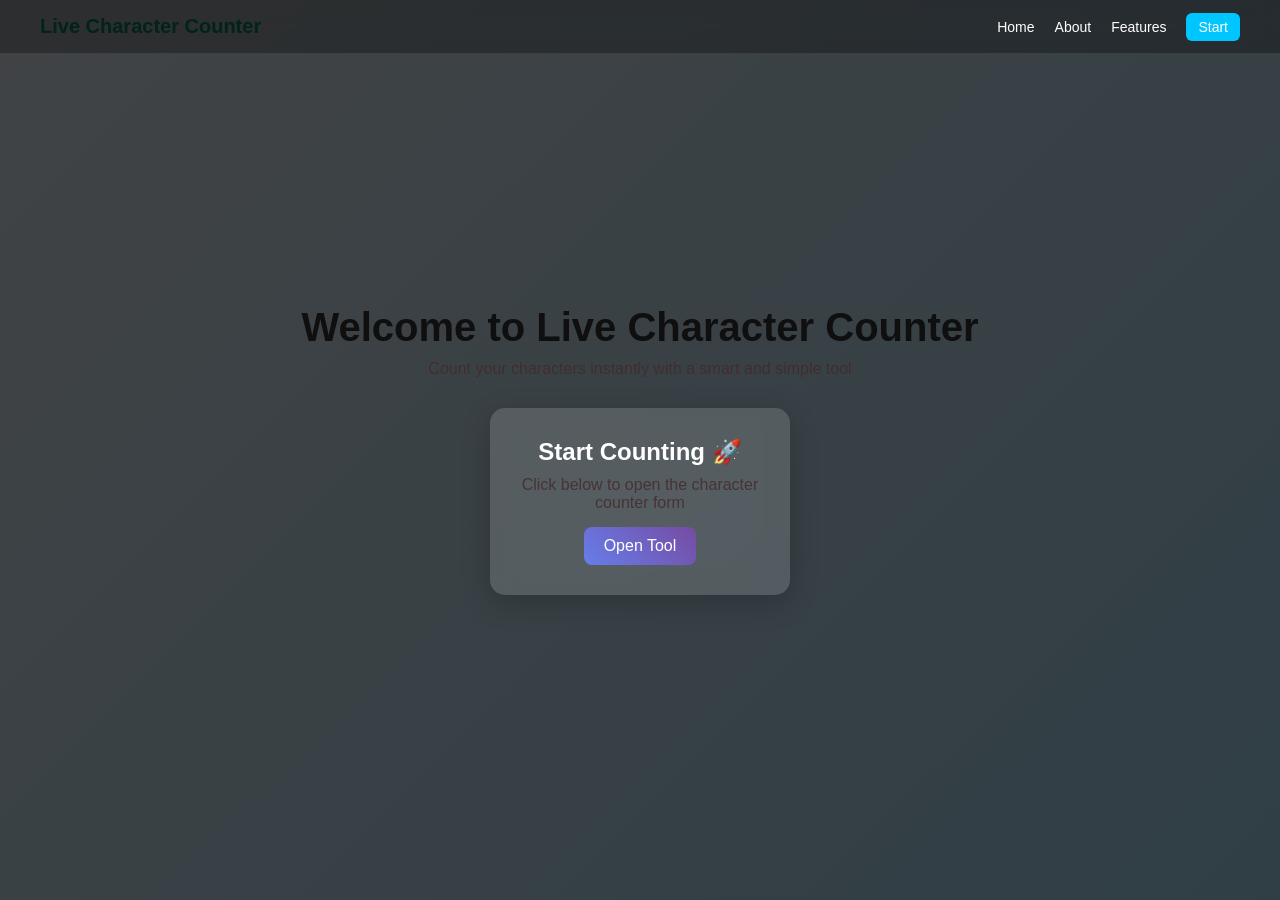
<file: index.html>
<!DOCTYPE html>
<html lang="en">
<head>
    <meta charset="UTF-8">
    <title>Dashboard - Character Counter</title>
    <link rel="stylesheet" href="style.css">
</head>
<body>
<nav class="navbar">
    <h2 class="logo">Live Character Counter</h2>

    <ul class="nav-links">
        <li><a href="#">Home</a></li>
        <li><a href="about.html">About</a></li>
        <li><a href="#">Features</a></li>
        <li><a href="form.html" class="btn-nav">Start</a></li>
    </ul>
</nav>
    
<div class="dashboard">

    <h1>Welcome to Live Character Counter</h1>
    <p>Count your characters instantly with a smart and simple tool</p>

    <div class="card">
        <h2>Start Counting 🚀</h2>
        <p>Click below to open the character counter form</p>

        <a href="form.html" class="start-btn">Open Tool</a>
    </div>

</div>

</body>
</html>
</file>
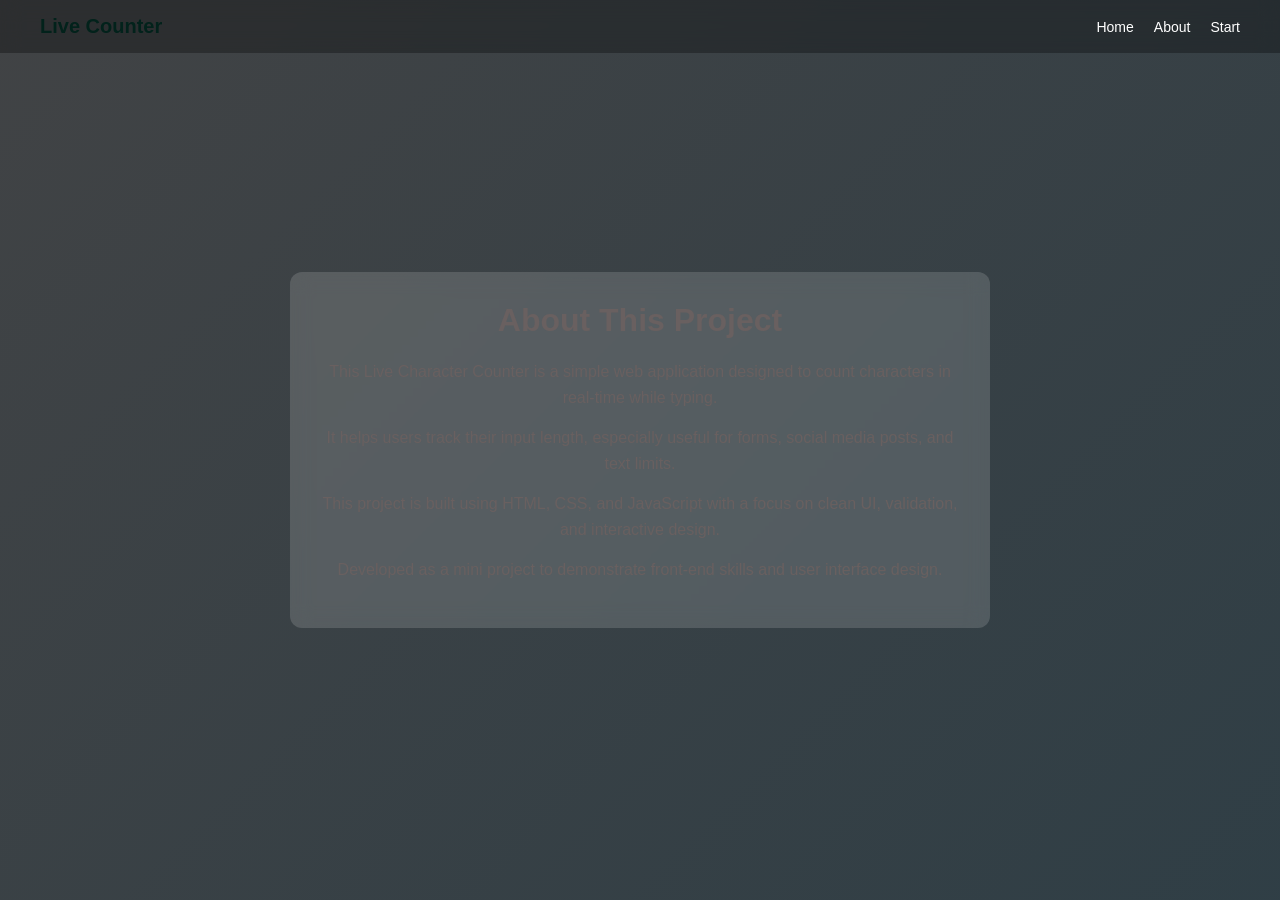
<file: about.html>
<!DOCTYPE html>
<html lang="en">
<head>
    <meta charset="UTF-8">
    <title>About - Live Character Counter</title>
    <link rel="stylesheet" href="style.css">
</head>
<body>

    <!-- Navbar same rakh -->
    <nav class="navbar">
        <h2 class="logo">Live Counter</h2>
        <ul class="nav-links">
            <li><a href="index.html">Home</a></li>
            <li><a href="#">About</a></li>
            <li><a href="form.html">Start</a></li>
        </ul>
    </nav>

    <!-- About Content -->
    <div class="about-container">
        <h1>About This Project</h1>

        <p>
            This Live Character Counter is a simple web application designed to count
            characters in real-time while typing.
        </p>

        <p>
            It helps users track their input length, especially useful for forms,
            social media posts, and text limits.
        </p>

        <p>
            This project is built using HTML, CSS, and JavaScript with a focus on
            clean UI, validation, and interactive design.
        </p>

        <p>
            Developed as a mini project to demonstrate front-end skills and user interface design.
        </p>
    </div>

</body>
</html>
</file>
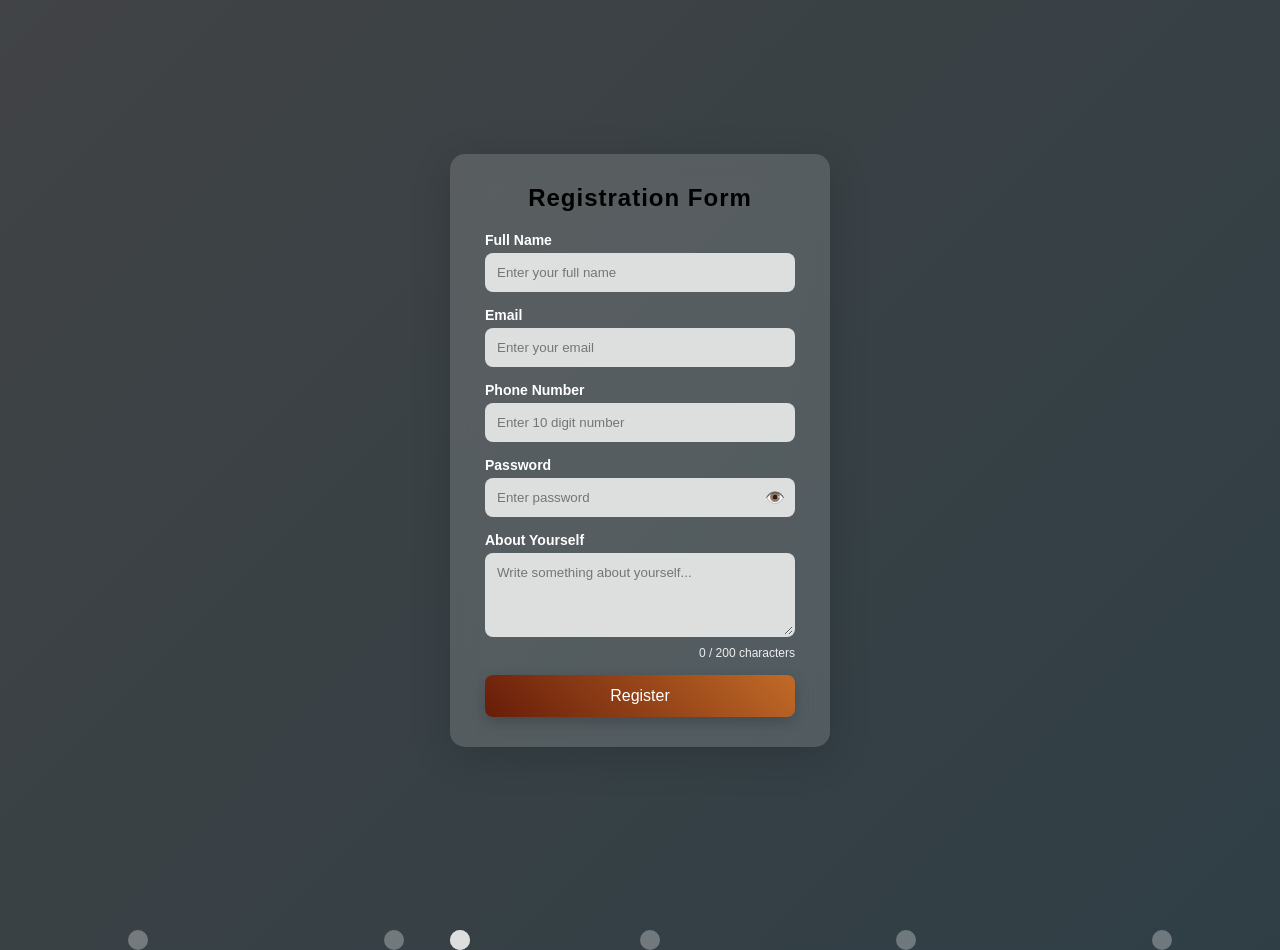
<file: form.html>
<!DOCTYPE html>
<html lang="en">
<head>
    <meta charset="UTF-8">
    <title>Live Character Counter - Registration Form</title>
    
    <link rel="stylesheet" href="style.css">
</head>
<body>
<div class="bubbles">
    <span></span><span></span><span></span><span></span><span></span>
    <span></span><span></span><span></span><span></span><span></span>
</div>
    <div class="container">
        <div class="form-box">
            <h2>Registration Form</h2>

            <form id="registrationForm">

                <!-- Full Name -->
                <div class="input-group">
                    <label>Full Name</label>
                    <input type="text" id="name" placeholder="Enter your full name">
                    <small class="error" id="nameError"></small>
                </div>

                <!-- Email -->
                <div class="input-group">
                    <label>Email</label>
                    <input type="email" id="email" placeholder="Enter your email">
                    <small class="error" id="emailError"></small>
                </div>

                <!-- Phone -->
                <div class="input-group">
                    <label>Phone Number</label>
                    <input type="text" id="phone" placeholder="Enter 10 digit number">
                    <small class="error" id="phoneError"></small>
                </div>

                <!-- Password -->
                <div class="input-group">
                    <label>Password</label>
                    <div style="position:relative;">
                        <input type="password" id="password" placeholder="Enter password">
                        <span id="togglePass" 
                              style="position:absolute; right:10px; top:10px; cursor:pointer;">👁️</span>
                    </div>
                    <small class="error" id="passwordError"></small>
                </div>

                <!-- About Yourself -->
                <div class="input-group">
                    <label>About Yourself</label>
                    <textarea id="bio" rows="4" placeholder="Write something about yourself..."></textarea>
                    
                    <!-- Character Counter -->
                    <div class="counter">
                        <span id="charCount">0</span> / 200 characters
                    </div>

                    <small class="error" id="bioError"></small>
                </div>

                <button type="submit" id="submitBtn">Register</button>

            </form>
        </div>
    </div>

    <!-- JavaScript inside HTML -->
    <script>
    const form = document.getElementById("registrationForm");
    const bio = document.getElementById("bio");
    const charCount = document.getElementById("charCount");
    const submitBtn = document.getElementById("submitBtn");
    const togglePass = document.getElementById("togglePass");
    const passwordField = document.getElementById("password");

    const maxLength = 200;

    // Character Counter
    bio.addEventListener("input", function () {
        let currentLength = bio.value.length;
        charCount.textContent = currentLength;

        if (currentLength >= 160 && currentLength < 190) {
            charCount.style.color = "orange";
        } 
        else if (currentLength >= 190) {
            charCount.style.color = "red";
        } 
        else {
            charCount.style.color = "#555";
        }

        submitBtn.disabled = currentLength > maxLength;
    });

    // 👁️ Show/Hide Password
    togglePass.addEventListener("click", function () {
        if (passwordField.type === "password") {
            passwordField.type = "text";
        } else {
            passwordField.type = "password";
        }
    });

    // Form Validation
    form.addEventListener("submit", function (e) {
        e.preventDefault();

        let isValid = true;

        const name = document.getElementById("name").value.trim();
        const email = document.getElementById("email").value.trim();
        const phone = document.getElementById("phone").value.trim();
        const password = passwordField.value.trim();
        const bioText = bio.value.trim();

        const nameError = document.getElementById("nameError");
        const emailError = document.getElementById("emailError");
        const phoneError = document.getElementById("phoneError");
        const passwordError = document.getElementById("passwordError");
        const bioError = document.getElementById("bioError");

        nameError.textContent = "";
        emailError.textContent = "";
        phoneError.textContent = "";
        passwordError.textContent = "";
        bioError.textContent = "";

        if (name.length < 3) {
            nameError.textContent = "Name must be at least 3 characters.";
            isValid = false;
        }

        const emailPattern = /^[^ ]+@[^ ]+\.[a-z]{2,3}$/;
        if (!email.match(emailPattern)) {
            emailError.textContent = "Enter valid email.";
            isValid = false;
        }

        const phonePattern = /^[0-9]{10}$/;
        if (!phone.match(phonePattern)) {
            phoneError.textContent = "Enter valid 10-digit number.";
            isValid = false;
        }

        if (password.length < 6) {
            passwordError.textContent = "Minimum 6 characters required.";
            isValid = false;
        }

        if (bioText.length === 0) {
            bioError.textContent = "Bio cannot be empty.";
            isValid = false;
        }

        if (isValid) {
            // ✨ small animation effect
            submitBtn.innerText = "Processing...";
            
            setTimeout(() => {
                alert("Registration Successful!");
                form.reset();
                charCount.textContent = "0";
                charCount.style.color = "#555";
                submitBtn.innerText = "Register";
            }, 1000);
        }
    });
    </script>

</body>
</html>
</file>
<file: style.css>
/* Reset */
* {
    margin: 0;
    padding: 0;
    box-sizing: border-box;
    font-family: Arial, sans-serif;
}

.navbar {
    position: absolute;
    top: 0;
    left: 0; 
    width: 100%;
    padding: 15px 40px;
    display: flex;
    justify-content: space-between;
    align-items: center;
    background: rgba(0,0,0,0.3);
    backdrop-filter: blur(10px);
}

/* Logo */
.logo {
    color: rgb(2, 34, 27);
    font-size: 20px;
    font-weight: bold;
}

/* Nav links container */
.nav-links {
    display: flex;   /* 🔥 most important */
    gap: 20px;       /* spacing */
    list-style: none;
}

/* Links */
.nav-links li a {
    color: white;
    text-decoration: none;
    font-size: 14px;
    transition: 0.3s;
}

.nav-links li a:hover {
    color: #00c6ff;
}

/* Button */
.btn-nav {
    background: #00c6ff;
    padding: 6px 12px;
    border-radius: 6px;
    color: black;
}
/* Dashboard Layout */
.dashboard {
    text-align: center;
    color: white;
}

/* Heading */
.dashboard h1 {
    font-size: 40px;
    margin-bottom: 10px;
    color: rgb(16, 15, 15);
}

/* Subtitle */
.dashboard p {
    font-size: 16px;
    opacity: 0.8;
     color: rgb(67, 41, 41);
}

/* Card Box */
.card {
    margin-top: 30px;
    padding: 30px;
    border-radius: 15px;

    background: rgba(255, 255, 255, 0.15);
    backdrop-filter: blur(10px);

    box-shadow: 0 8px 30px rgba(0,0,0,0.2);
    display: inline-block;
    width: 300px;
}

/* Card Heading */
.card h2 {
    margin-bottom: 10px;
}

/* Button */
.start-btn {
    display: inline-block;
    margin-top: 15px;
    padding: 10px 20px;

    background: linear-gradient(45deg, #667eea, #764ba2);
    color: white;
    text-decoration: none;
    border-radius: 8px;

    transition: 0.3s;
}

/* Hover effect */
.start-btn:hover {
    transform: scale(1.05);
    box-shadow: 0 5px 15px rgba(0,0,0,0.3);
}
/* Background */
body {
    height: 100vh;
    background: linear-gradient(-45deg, #4b4567, #aba4cf, #2a3d46, #414345);
    background-size: 400% 400%;
    animation: gradientMove 10s ease infinite;
    display: flex;
    justify-content: center;
    align-items: center;
}

@keyframes gradientMove {
    0% { background-position: 0% 50%; }
    50% { background-position: 100% 50%; }
    100% { background-position: 0% 50%; }
}

.bubbles span {
    position: absolute;
    bottom: -50px;
    width: 20px;
    height: 20px;
    background: rgba(255,255,255,0.3);
    border-radius: 50%;
    animation: rise 10s linear infinite;
}

.bubbles span:nth-child(1){ left:10%; animation-duration:8s;}
.bubbles span:nth-child(2){ left:30%; animation-duration:12s;}
.bubbles span:nth-child(3){ left:50%; animation-duration:10s;}
.bubbles span:nth-child(4){ left:70%; animation-duration:14s;}
.bubbles span:nth-child(5){ left:90%; animation-duration:9s;}

@keyframes rise {
    0% { transform: translateY(0); opacity: 0; }
    50% { opacity: 1; }
    100% { transform: translateY(-800px); opacity: 0; }
}

/* Form Container */

.form-box {
    background: rgba(255, 255, 255, 0.15);
    backdrop-filter: blur(12px);
    padding: 30px 35px;
    width: 380px;
    border-radius: 15px;
  box-shadow: 0 10px 40px rgba(0,0,0,0.15);
    color: #ffffff;
}

.form-box h2 {
    text-align: center;
    margin-bottom: 20px;
    color: #000000;
    letter-spacing: 1px;
}

/* Input Group */
.input-group {
    margin-bottom: 15px;
}

.input-group label {
    font-size: 14px;
    font-weight: bold;
    display: block;
    margin-bottom: 5px;
}

.input-group input,
.input-group textarea {
    width: 100%;
    padding: 10px;
    border-radius: 8px;

    /* 🔥 FIX HERE */
    border: 2px solid transparent;  /* instead of none */

    outline: none;
    background: rgba(255,255,255,0.8);
    transition: 0.3s;
}

/* Focus effect (soft, no shake) */
.input-group input:hover,
.input-group textarea:hover {
    box-shadow: 0 0 5px rgba(0,0,0,0.1);
}

/* Error Text */
.error {
    color: red;
    font-size: 12px;
}

/* Character Counter */
.counter {
    text-align: right;
    font-size: 12px;
    margin-top: 5px;
    color: #eee;
}

/* Button */
button {
    width: 100%;
    padding: 12px;
    border: none;
    border-radius: 8px;
    background: linear-gradient(45deg, #671c09, #c16a27);
    color: white;
    font-size: 16px;
    cursor: pointer;
    transition: 0.3s;

    box-shadow: 0 5px 15px rgba(0,0,0,0.2);

}

button:hover {
    transform: scale(1.05);
    background: linear-gradient(45deg, #f10606, #fda763);
}
/* Validation Border Styles */
input.valid, textarea.valid {
    border: 2px solid green;
}

input.invalid, textarea.invalid {
    border: 2px solid red;
}
.about-container {
    max-width: 700px;
    margin: 120px auto;
    padding: 30px;
    background: rgba(255,255,255,0.15);
    backdrop-filter: blur(10px);
    border-radius: 12px;
    color: rgb(105, 96, 96);
    text-align: center;
}

.about-container h1 {
    margin-bottom: 20px;
}

.about-container p {
    margin-bottom: 15px;
    line-height: 1.6;
}
</file>
